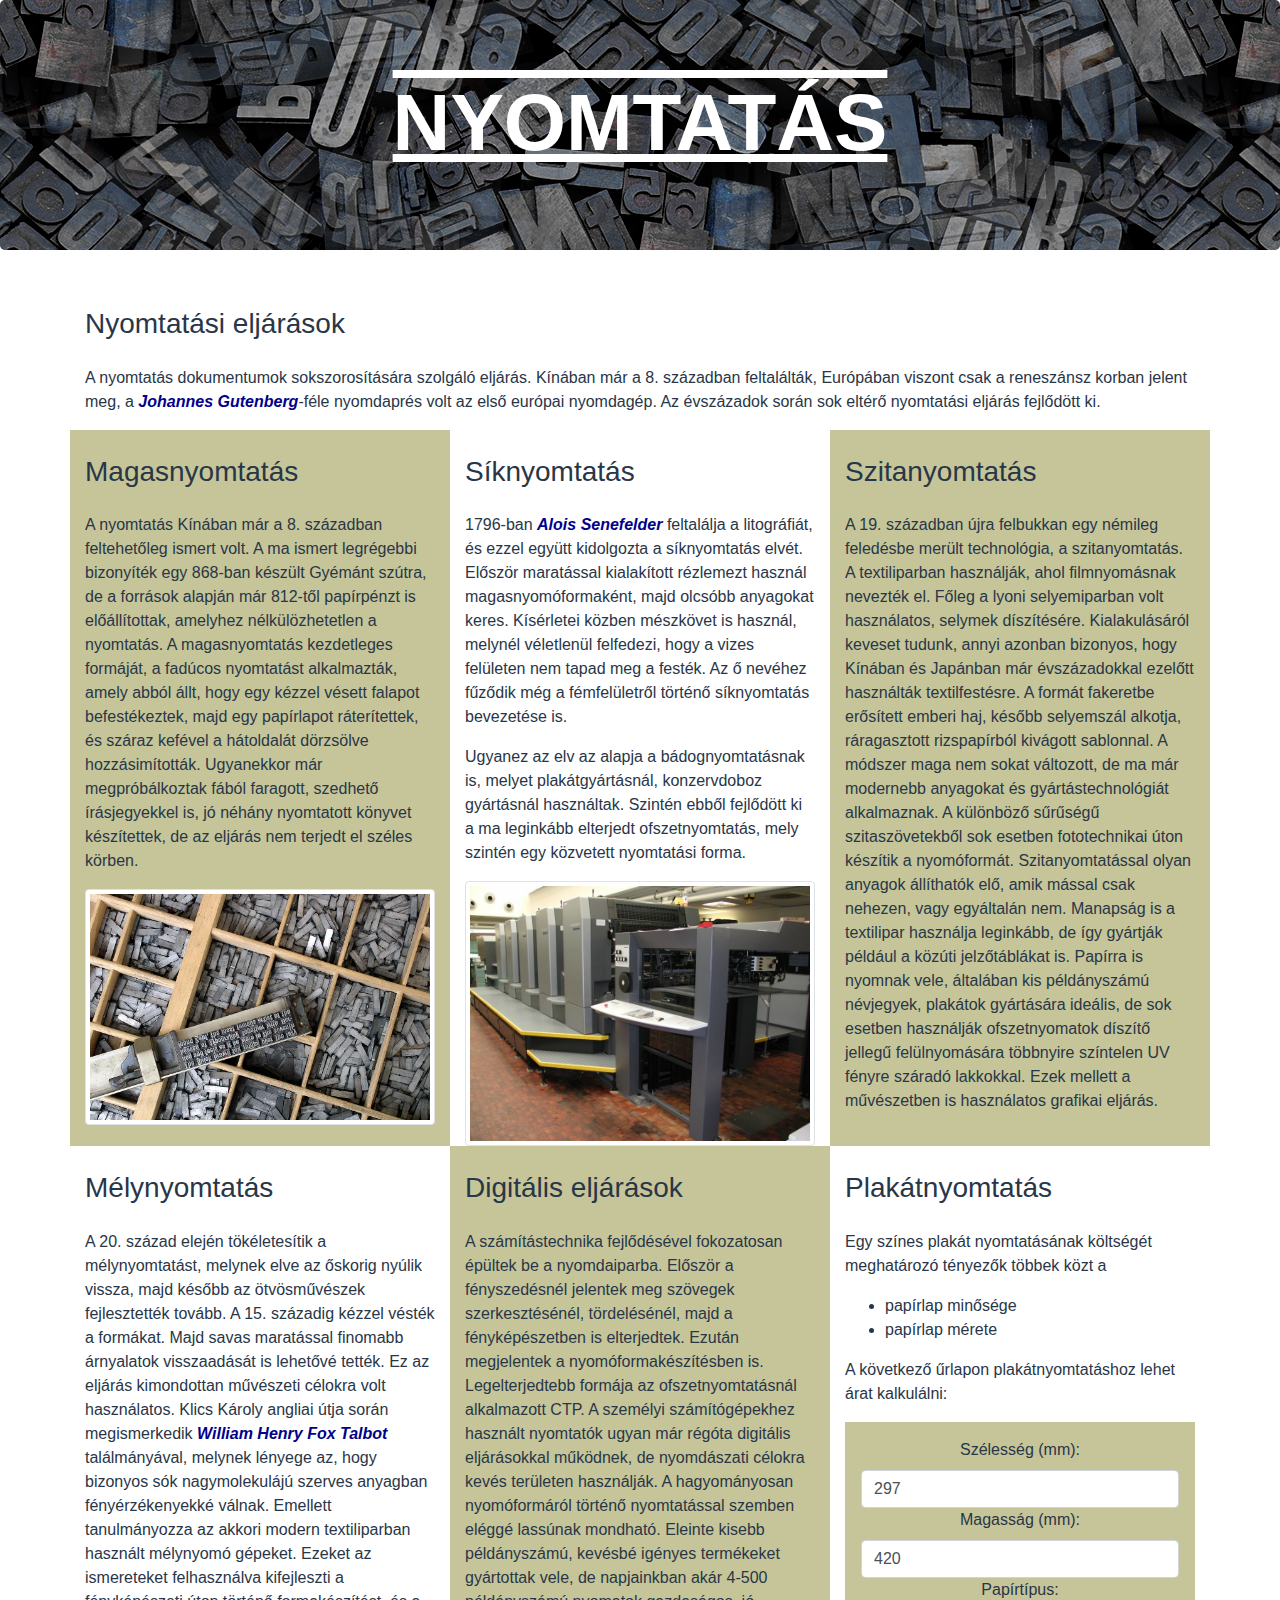
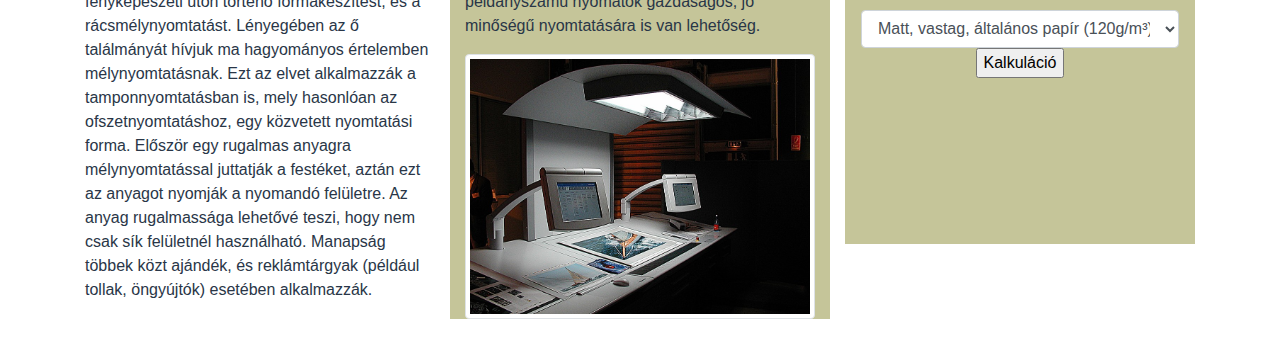
<file: index.html>
<!DOCTYPE html>
<html lang="hu">
<html>
<head>
  <meta charset="UTF-8">
  <title>Nyomtatás</title>
  <meta name="viewport" content="width=device-width, initial-scale=1">
  <link rel="stylesheet" href="css/bootstrap.min.css">
  <link rel="stylesheet" href="nyomtatas.css">
  <script src="js/bootstrap.min.js"></script>
  <script src="nyomtatas.js"></script>
</head>
<body>

<div class="jumbotron bg-fej text-center">
  <h1>Nyomtatás</h1>
</div>
  
<div class="container">
  <div class="row">
    <div class="col-md-12">
      <h3>Nyomtatási eljárások</h3>
      <p>A nyomtatás dokumentumok sokszorosítására szolgáló eljárás. Kínában már a 8. században feltalálták, Európában viszont csak a reneszánsz korban jelent meg, a <a href="https://hu.wikipedia.org/wiki/Johannes_Gutenberg" target="_blank">Johannes Gutenberg</a>-féle nyomdaprés volt az első európai nyomdagép. Az évszázadok során sok eltérő nyomtatási eljárás fejlődött ki.</p>
    </div>
  </div>
  <div class="row">
    <div class="col-md-4 bg-torzs">
      <h3>Magasnyomtatás</h3>
      <p>A nyomtatás Kínában már a 8. században feltehetőleg ismert volt. A ma ismert legrégebbi bizonyíték egy 868-ban készült Gyémánt szútra, de a források alapján már 812-től papírpénzt is előállítottak, amelyhez nélkülözhetetlen a nyomtatás. A magasnyomtatás kezdetleges formáját, a fadúcos nyomtatást alkalmazták, amely abból állt, hogy egy kézzel vésett falapot befestékeztek, majd egy papírlapot ráterítettek, és száraz kefével a hátoldalát dörzsölve hozzásimították. Ugyanekkor már megpróbálkoztak fából faragott, szedhető írásjegyekkel is, jó néhány nyomtatott könyvet készítettek, de az eljárás nem terjedt el széles körben.</p>     
      <img src="kezi_szedes.jpg" alt="Kézi szedés" title="Kézi szedés" class="img-thumbnail">
    </div>
    <div class="col-md-4">
      <h3>Síknyomtatás</h3>
      <p>1796-ban <a href="https://hu.wikipedia.org/wiki/Alois_Senefelder" target="_blank">Alois Senefelder</a> feltalálja a litográfiát, és ezzel együtt kidolgozta a síknyomtatás elvét. Először maratással kialakított rézlemezt használ magasnyomóformaként, majd olcsóbb anyagokat keres. Kísérletei közben mészkövet is használ, melynél véletlenül felfedezi, hogy a vizes felületen nem tapad meg a festék. Az ő nevéhez fűződik még a fémfelületről történő síknyomtatás bevezetése is.</p>
      <p>Ugyanez az elv az alapja a bádognyomtatásnak is, melyet plakátgyártásnál, konzervdoboz gyártásnál használtak. Szintén ebből fejlődött ki a ma leginkább elterjedt ofszetnyomtatás, mely szintén egy közvetett nyomtatási forma.</p>
      <img src="ofszet_nyomogep.jpg" alt="Ofset nyomógép" title="Ofset nyomógép" class="img-thumbnail">
    </div>
    <div class="col-md-4 bg-torzs">
      <h3>Szitanyomtatás</h3>        
      <p>A 19. században újra felbukkan egy némileg feledésbe merült technológia, a szitanyomtatás. A textiliparban használják, ahol filmnyomásnak nevezték el. Főleg a lyoni selyemiparban volt használatos, selymek díszítésére. Kialakulásáról keveset tudunk, annyi azonban bizonyos, hogy Kínában és Japánban már évszázadokkal ezelőtt használták textilfestésre. A formát fakeretbe erősített emberi haj, később selyemszál alkotja, ráragasztott rizspapírból kivágott sablonnal. A módszer maga nem sokat változott, de ma már modernebb anyagokat és gyártástechnológiát alkalmaznak. A különböző sűrűségű szitaszövetekből sok esetben fototechnikai úton készítik a nyomóformát. Szitanyomtatással olyan anyagok állíthatók elő, amik mással csak nehezen, vagy egyáltalán nem. Manapság is a textilipar használja leginkább, de így gyártják például a közúti jelzőtáblákat is. Papírra is nyomnak vele, általában kis példányszámú névjegyek, plakátok gyártására ideális, de sok esetben használják ofszetnyomatok díszítő jellegű felülnyomására többnyire színtelen UV fényre száradó lakkokkal. Ezek mellett a művészetben is használatos grafikai eljárás. </p>      
    </div>
   </div>
   <div class="row">
    <div class="col-md-4">
      <h3>Mélynyomtatás</h3>        
      <p>A 20. század elején tökéletesítik a mélynyomtatást, melynek elve az őskorig nyúlik vissza, majd később az ötvösművészek fejlesztették tovább. A 15. századig kézzel vésték a formákat. Majd savas maratással finomabb árnyalatok visszaadását is lehetővé tették. Ez az eljárás kimondottan művészeti célokra volt használatos. Klics Károly angliai útja során megismerkedik <a href="https://hu.wikipedia.org/wiki/William_Henry_Fox_Talbot" target="_blank">William Henry Fox Talbot</a> találmányával, melynek lényege az, hogy bizonyos sók nagymolekulájú szerves anyagban fényérzékenyekké válnak. Emellett tanulmányozza az akkori modern textiliparban használt mélynyomó gépeket. Ezeket az ismereteket felhasználva kifejleszti a fényképészeti úton történő formakészítést, és a rácsmélynyomtatást. Lényegében az ő találmányát hívjuk ma hagyományos értelemben mélynyomtatásnak. Ezt az elvet alkalmazzák a tamponnyomtatásban is, mely hasonlóan az ofszetnyomtatáshoz, egy közvetett nyomtatási forma. Először egy rugalmas anyagra mélynyomtatással juttatják a festéket, aztán ezt az anyagot nyomják a nyomandó felületre. Az anyag rugalmassága lehetővé teszi, hogy nem csak sík felületnél használható. Manapság többek közt ajándék, és reklámtárgyak (például tollak, öngyújtók) esetében alkalmazzák. </p>
    </div>
    <div class="col-md-4 bg-torzs">
      <h3>Digitális eljárások</h3>        
      <p>A számítástechnika fejlődésével fokozatosan épültek be a nyomdaiparba. Először a fényszedésnél jelentek meg szövegek szerkesztésénél, tördelésénél, majd a fényképészetben is elterjedtek. Ezután megjelentek a nyomóformakészítésben is. Legelterjedtebb formája az ofszetnyomtatásnál alkalmazott CTP. A személyi számítógépekhez használt nyomtatók ugyan már régóta digitális eljárásokkal működnek, de nyomdászati célokra kevés területen használják. A hagyományosan nyomóformáról történő nyomtatással szemben eléggé lassúnak mondható. Eleinte kisebb példányszámú, kevésbé igényes termékeket gyártottak vele, de napjainkban akár 4-500 példányszámú nyomatok gazdaságos, jó minőségű nyomtatására is van lehetőség. </p>
      <img src="nyomdagep_pultja.jpg" alt="Nyomdagép pultja" title="Nyomdagép pultja" class="img-thumbnail">
    </div>
    <div class="col-md-4">
      <h3>Plakátnyomtatás</h3>        
      <p>Egy színes plakát nyomtatásának költségét meghatározó tényezők többek közt a 
        <ul>
          <li>papírlap minősége</li>
          <li>papírlap mérete</li>
        </ul></p>

<p>A következő űrlapon plakátnyomtatáshoz lehet árat kalkulálni:</p>

<form class="bg-torzs p-3 text-center">
  <label for="szelesseg" id="szelesseg">Szélesség (mm):</label>
  <input type="number" class="form-control" id="szelesseg" value="297" min="10" max="1000" />
  <label for="magassag" id="magassag">Magasság (mm):</label>
  <input type="number" class="form-control" id="magassag" value="420" min="10" max="1400" />
  <label for="ptip">Papírtípus:</label>
  <select class="form-control" id="papirtipus" selected="32">
    <option value="38">Pauszpapír (115g/m³)</option>
    <option value="32" selected>Matt, vastag, általános papír (120g/m³)</option>
    <option value="45">Matt, normál, fotópapír (180g/m³)</option>
    <option value="45">Fényes, normál, fotópapír (200g/m³)</option>
    <option value="45">Szatén, normál, fotópapír (190g/m³)</option>
    <option value="65">Művész, kreatív, kartonpapír (300g/m³)</option>
  </select>
  <input type="button" value="Kalkuláció" id="kalkulalGomb" onclick="kalkulal()"/>
  <div id="valasz">
    <p>A kalkuláció alapja:</p>
    <ul>
      <li>területe: <span id="terulet"></span> dm<sup>2</sup></li>
      <li>papírköltség: <span id="papir"></span> Ft/dm<sup>2</sup></li>
    </ul>
    <h2><span id="koltseg">?</span> Ft</h2>
  </div>
</form>
    </div>
  </div>
</div>

</body>
</html>
</file>
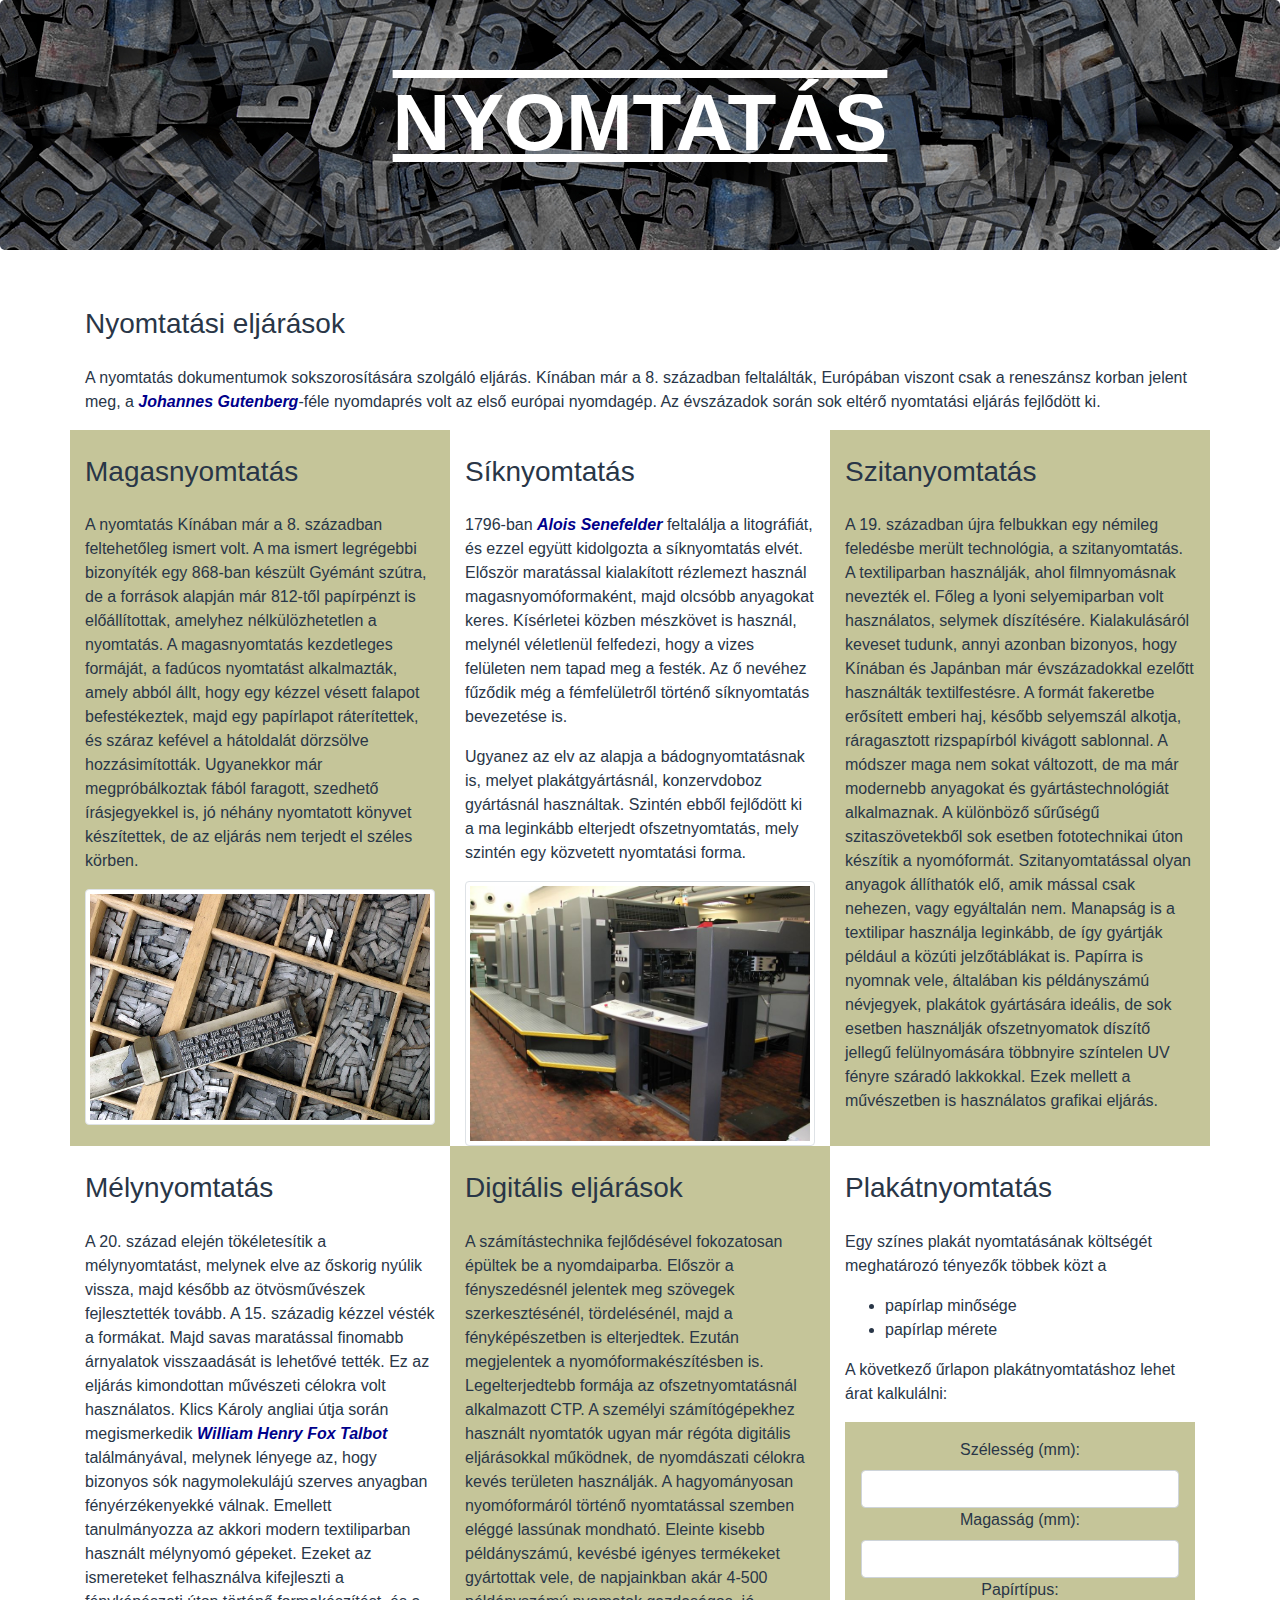
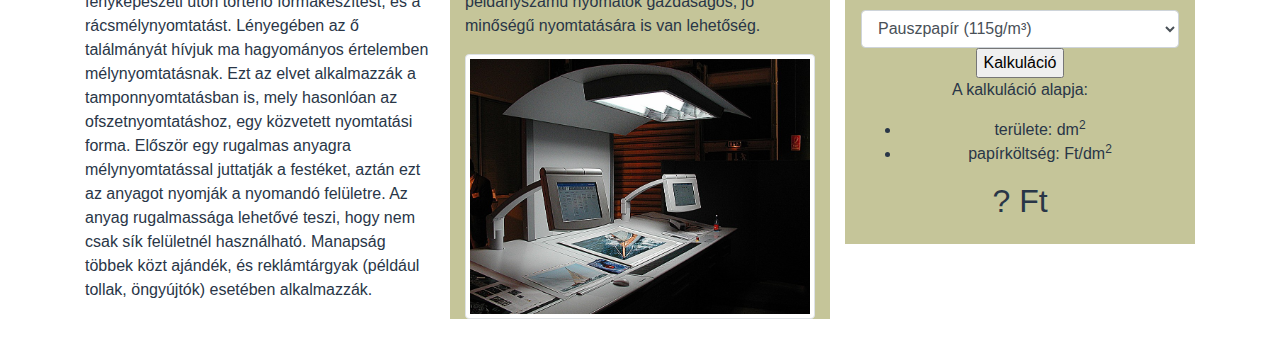
<file: nyomtatas.html>
<!DOCTYPE html>
<html lang="hu">
<html>
<head>
  <meta charset="UTF-8">
  <title>Nyomtatás</title>
  <meta name="viewport" content="width=device-width, initial-scale=1">
  <link rel="stylesheet" href="css/bootstrap.min.css">
  <link rel="stylesheet" href="nyomtatas.css">
  <script src="js/bootstrap.min.js"></script>
  <script src="nyomtatas.js"></script>
</head>
<body>

<div class="jumbotron bg-fej text-center">
  <h1>Nyomtatás</h1>
</div>
  
<div class="container">
  <div class="row">
    <div class="col-md-12">
      <h3>Nyomtatási eljárások</h3>
      <p>A nyomtatás dokumentumok sokszorosítására szolgáló eljárás. Kínában már a 8. században feltalálták, Európában viszont csak a reneszánsz korban jelent meg, a <a href="https://hu.wikipedia.org/wiki/Johannes_Gutenberg" target="_blank">Johannes Gutenberg</a>-féle nyomdaprés volt az első európai nyomdagép. Az évszázadok során sok eltérő nyomtatási eljárás fejlődött ki.</p>
    </div>
  </div>
  <div class="row">
    <div class="col-md-4 bg-torzs">
      <h3>Magasnyomtatás</h3>
      <p>A nyomtatás Kínában már a 8. században feltehetőleg ismert volt. A ma ismert legrégebbi bizonyíték egy 868-ban készült Gyémánt szútra, de a források alapján már 812-től papírpénzt is előállítottak, amelyhez nélkülözhetetlen a nyomtatás. A magasnyomtatás kezdetleges formáját, a fadúcos nyomtatást alkalmazták, amely abból állt, hogy egy kézzel vésett falapot befestékeztek, majd egy papírlapot ráterítettek, és száraz kefével a hátoldalát dörzsölve hozzásimították. Ugyanekkor már megpróbálkoztak fából faragott, szedhető írásjegyekkel is, jó néhány nyomtatott könyvet készítettek, de az eljárás nem terjedt el széles körben.</p>     
      <img src="kezi_szedes.jpg" alt="Kézi szedés" title="Kézi szedés" class="img-thumbnail">
    </div>
    <div class="col-md-4">
      <h3>Síknyomtatás</h3>
      <p>1796-ban <a href="https://hu.wikipedia.org/wiki/Alois_Senefelder" target="_blank">Alois Senefelder</a> feltalálja a litográfiát, és ezzel együtt kidolgozta a síknyomtatás elvét. Először maratással kialakított rézlemezt használ magasnyomóformaként, majd olcsóbb anyagokat keres. Kísérletei közben mészkövet is használ, melynél véletlenül felfedezi, hogy a vizes felületen nem tapad meg a festék. Az ő nevéhez fűződik még a fémfelületről történő síknyomtatás bevezetése is.</p>
      <p>Ugyanez az elv az alapja a bádognyomtatásnak is, melyet plakátgyártásnál, konzervdoboz gyártásnál használtak. Szintén ebből fejlődött ki a ma leginkább elterjedt ofszetnyomtatás, mely szintén egy közvetett nyomtatási forma.</p>
      <img src="ofszet_nyomogep.jpg" alt="Ofset nyomógép" title="Ofset nyomógép" class="img-thumbnail">
    </div>
    <div class="col-md-4 bg-torzs">
      <h3>Szitanyomtatás</h3>        
      <p>A 19. században újra felbukkan egy némileg feledésbe merült technológia, a szitanyomtatás. A textiliparban használják, ahol filmnyomásnak nevezték el. Főleg a lyoni selyemiparban volt használatos, selymek díszítésére. Kialakulásáról keveset tudunk, annyi azonban bizonyos, hogy Kínában és Japánban már évszázadokkal ezelőtt használták textilfestésre. A formát fakeretbe erősített emberi haj, később selyemszál alkotja, ráragasztott rizspapírból kivágott sablonnal. A módszer maga nem sokat változott, de ma már modernebb anyagokat és gyártástechnológiát alkalmaznak. A különböző sűrűségű szitaszövetekből sok esetben fototechnikai úton készítik a nyomóformát. Szitanyomtatással olyan anyagok állíthatók elő, amik mással csak nehezen, vagy egyáltalán nem. Manapság is a textilipar használja leginkább, de így gyártják például a közúti jelzőtáblákat is. Papírra is nyomnak vele, általában kis példányszámú névjegyek, plakátok gyártására ideális, de sok esetben használják ofszetnyomatok díszítő jellegű felülnyomására többnyire színtelen UV fényre száradó lakkokkal. Ezek mellett a művészetben is használatos grafikai eljárás. </p>      
    </div>
   </div>
   <div class="row">
    <div class="col-md-4">
      <h3>Mélynyomtatás</h3>        
      <p>A 20. század elején tökéletesítik a mélynyomtatást, melynek elve az őskorig nyúlik vissza, majd később az ötvösművészek fejlesztették tovább. A 15. századig kézzel vésték a formákat. Majd savas maratással finomabb árnyalatok visszaadását is lehetővé tették. Ez az eljárás kimondottan művészeti célokra volt használatos. Klics Károly angliai útja során megismerkedik <a href="https://hu.wikipedia.org/wiki/William_Henry_Fox_Talbot" target="_blank">William Henry Fox Talbot</a> találmányával, melynek lényege az, hogy bizonyos sók nagymolekulájú szerves anyagban fényérzékenyekké válnak. Emellett tanulmányozza az akkori modern textiliparban használt mélynyomó gépeket. Ezeket az ismereteket felhasználva kifejleszti a fényképészeti úton történő formakészítést, és a rácsmélynyomtatást. Lényegében az ő találmányát hívjuk ma hagyományos értelemben mélynyomtatásnak. Ezt az elvet alkalmazzák a tamponnyomtatásban is, mely hasonlóan az ofszetnyomtatáshoz, egy közvetett nyomtatási forma. Először egy rugalmas anyagra mélynyomtatással juttatják a festéket, aztán ezt az anyagot nyomják a nyomandó felületre. Az anyag rugalmassága lehetővé teszi, hogy nem csak sík felületnél használható. Manapság többek közt ajándék, és reklámtárgyak (például tollak, öngyújtók) esetében alkalmazzák. </p>
    </div>
    <div class="col-md-4 bg-torzs">
      <h3>Digitális eljárások</h3>        
      <p>A számítástechnika fejlődésével fokozatosan épültek be a nyomdaiparba. Először a fényszedésnél jelentek meg szövegek szerkesztésénél, tördelésénél, majd a fényképészetben is elterjedtek. Ezután megjelentek a nyomóformakészítésben is. Legelterjedtebb formája az ofszetnyomtatásnál alkalmazott CTP. A személyi számítógépekhez használt nyomtatók ugyan már régóta digitális eljárásokkal működnek, de nyomdászati célokra kevés területen használják. A hagyományosan nyomóformáról történő nyomtatással szemben eléggé lassúnak mondható. Eleinte kisebb példányszámú, kevésbé igényes termékeket gyártottak vele, de napjainkban akár 4-500 példányszámú nyomatok gazdaságos, jó minőségű nyomtatására is van lehetőség. </p>
      <img src="nyomdagep_pultja.jpg" alt="Nyomdagép pultja" title="Nyomdagép pultja" class="img-thumbnail">
    </div>
    <div class="col-md-4">
      <h3>Plakátnyomtatás</h3>        
      <p>Egy színes plakát nyomtatásának költségét meghatározó tényezők többek közt a 
        <ul>
          <li>papírlap minősége</li>
          <li>papírlap mérete</li>
        </ul></p>

<p>A következő űrlapon plakátnyomtatáshoz lehet árat kalkulálni:</p>

<form class="bg-torzs p-3 text-center">
  <label for="szelesseg">Szélesség (mm):</label>
  <input type="text" class="form-control" id="szelesseg" min="10" max="1000" />
  <label for="magassag">Magasság (mm):</label>
  <input type="text" class="form-control" id="magassag" min="10" max="1400" />
  <label for="ptip">Papírtípus:</label>
  <select class="form-control" id="papirtipus">
    <option value="38">Pauszpapír (115g/m³)</option>
    <option value="32">Matt, vastag, általános papír (120g/m³)</option>
    <option value="45">Matt, normál, fotópapír (180g/m³)</option>
    <option value="45">Fényes, normál, fotópapír (200g/m³)</option>
    <option value="45">Szatén, normál, fotópapír (190g/m³)</option>
    <option value="65">Művész, kreatív, kartonpapír (300g/m³)</option>
  </select>
  <input type="button" value="Kalkuláció" id="kalkulalGomb" />
  <div>
    <p>A kalkuláció alapja:</p>
    <ul>
      <li>területe: <span id="terulet"></span> dm<sup>2</sup></li>
      <li>papírköltség: <span id="papir"></span> Ft/dm<sup>2</sup></li>
    </ul>
    <h2><span id="koltseg">?</span> Ft</h2>
  </div>
</form>
    </div>
  </div>
</div>

</body>
</html>
</file>
<file: nyomtatas.css>
body{
  color: #293647;
}

.bg-fej {
  background-position: center;
  height: 250px;
  padding-top: 75px;
  background-image: url('drukletters.jpg');
}

.bg-fej h1{
  color: white;
  font-size: 500%;
  text-transform: uppercase;
  text-decoration: underline overline;
  font-weight: bold;
}

.container{
  margin-bottom: 25px;
}

.bg-torzs {
  background-color: #C5C599;
}

h3{
  margin: 25px 0px;
}

a {
  font-style: italic;
  font-weight: bold;
  color: darkblue;
}

#kalkGomb {
  margin: 20px auto;
}

#valasz{
  visibility:hidden;
}

.szelesseg, .magassag {
  margin-top: 0px;
  margin: 0 auto;
  margin-bottom: 15px;
  text-align: center;
}
</file>
